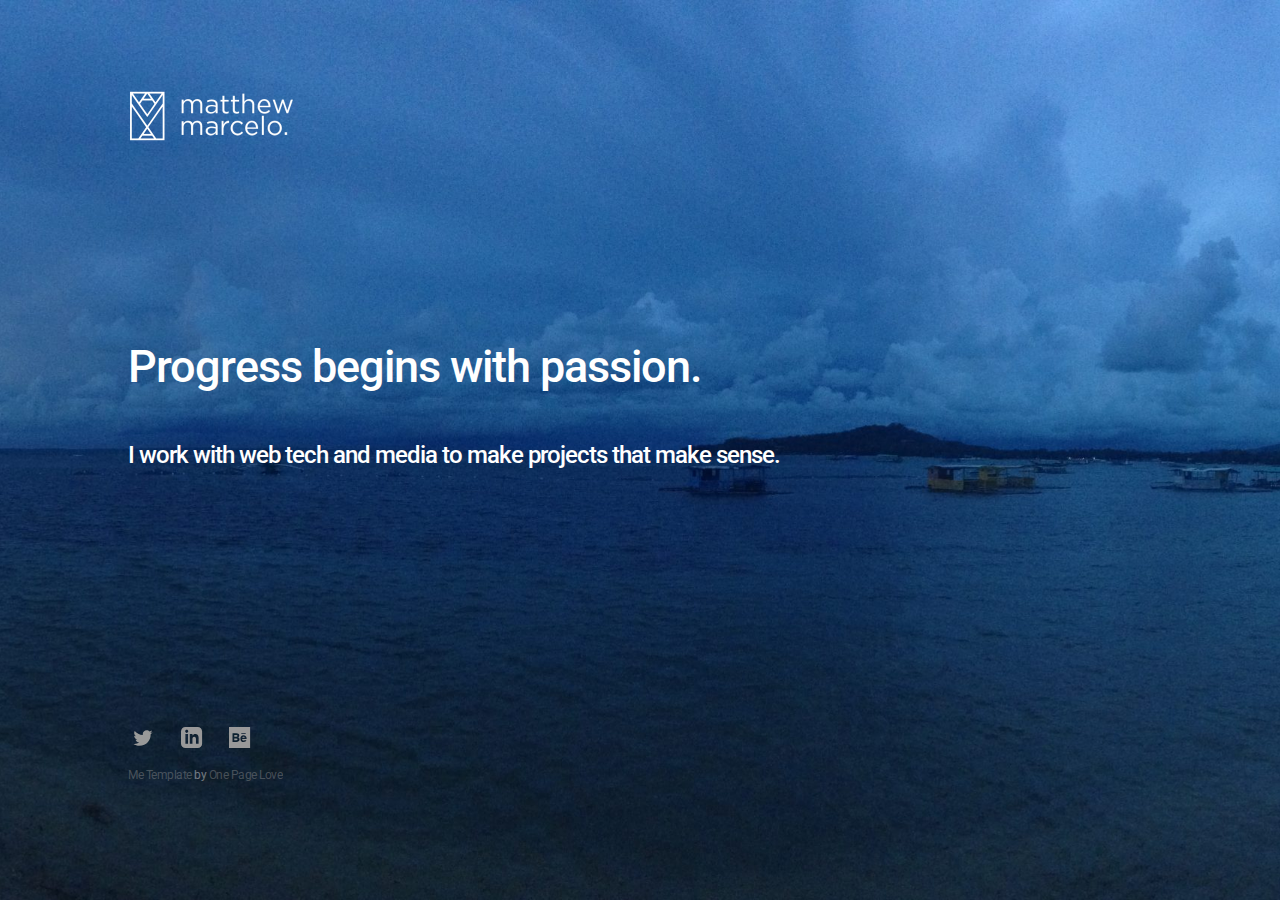
<file: old/index.html>
<!DOCTYPE html>
<html lang="en-US">

<head>

	<meta charset="UTF-8" />
	<meta http-equiv="X-UA-Compatible" content="IE=edge" />
	
	<!-- SEO -->
	<title>Matthew Marcelo</title>
	<meta name="description" content="Matthew Marcelo - Programmer studying the art of the bodge. Graphic designer who can't draw." />
	<meta name="robots" content="index, follow" />
	<meta name="referrer" content="always" />

	<!-- Social & Open Graph -->
	<meta property="og:title" content="Matthew Marcelo" />
	<meta property="og:description" content="Progress begins with passion." />
	<meta property="og:image" content="https://matthewmarcelo.me/images/social.png"> <!-- include your hosted image full URL -->
	<meta property="og:url" content="https://matthewmarcelo.me" />
	<meta name="twitter:title" content="Matthew Marcelo" >
	<meta name="twitter:description" content="Progress begins with passion." />
	<meta name="twitter:image" content="https://matthewmarcelo.me/images/social.png" /> <!-- include your hosted image full URL -->
	<meta name="twitter:card" content="summary_large_image" />
	<meta name="twitter:site" content="@mashumarusero" />
	<meta name="twitter:creator" content="@mashumarusero" />

	<!-- Favicon -->
	<link rel="icon" type="image/png" href="images/favicon.png" sizes="32x32">

	<!-- Styles -->
	<link rel='stylesheet' href='assets/css/me.css' type='text/css' media='screen' />
	<meta name="viewport" content="width=device-width,initial-scale=1" />

</head>

<body id="fullsingle" class="page-template-page-fullsingle-me">

<div class="fs-me">

	<!-- Content Container -->
	<div class="me-content">
		
		<div class="logo">
			
			<img src="images/logo.png" alt="Logo" />

		</div>

		<div class="bio">
			
			<p>Progress begins with passion.</p>
			<p style="font-size: 1.5rem;">I work with web tech and media to make projects that make sense.</p>

		</div>

		<div class="network">
			
			<ul>
				
				<li>
					<a class="icon-twitter" href="https://twitter.com/mashumarusero">
						<svg class="svg-icon" viewBox="0 0 20 20">
							<path fill="none" d="M18.258,3.266c-0.693,0.405-1.46,0.698-2.277,0.857c-0.653-0.686-1.586-1.115-2.618-1.115c-1.98,0-3.586,1.581-3.586,3.53c0,0.276,0.031,0.545,0.092,0.805C6.888,7.195,4.245,5.79,2.476,3.654C2.167,4.176,1.99,4.781,1.99,5.429c0,1.224,0.633,2.305,1.596,2.938C2.999,8.349,2.445,8.19,1.961,7.925C1.96,7.94,1.96,7.954,1.96,7.97c0,1.71,1.237,3.138,2.877,3.462c-0.301,0.08-0.617,0.123-0.945,0.123c-0.23,0-0.456-0.021-0.674-0.062c0.456,1.402,1.781,2.422,3.35,2.451c-1.228,0.947-2.773,1.512-4.454,1.512c-0.291,0-0.575-0.016-0.855-0.049c1.588,1,3.473,1.586,5.498,1.586c6.598,0,10.205-5.379,10.205-10.045c0-0.153-0.003-0.305-0.01-0.456c0.7-0.499,1.308-1.12,1.789-1.827c-0.644,0.28-1.334,0.469-2.06,0.555C17.422,4.782,17.99,4.091,18.258,3.266"></path>
						</svg>
					</a>
				</li>

				<li>
					<a class="icon-linkedin" href="https://linkedin.com/in/matthewmarcelo">
						<svg class="svg-icon" viewBox="0 0 25 25">
							<path d="M19 0h-14c-2.761 0-5 2.239-5 5v14c0 2.761 2.239 5 5 5h14c2.762 0 5-2.239 5-5v-14c0-2.761-2.238-5-5-5zm-11 19h-3v-11h3v11zm-1.5-12.268c-.966 0-1.75-.79-1.75-1.764s.784-1.764 1.75-1.764 1.75.79 1.75 1.764-.783 1.764-1.75 1.764zm13.5 12.268h-3v-5.604c0-3.368-4-3.113-4 0v5.604h-3v-11h3v1.765c1.396-2.586 7-2.777 7 2.476v6.759z"/>
						</svg>
					</a>
				</li>

				<li>
					<a class="icon-behance" href="https://behance.net/matthewmarcelo">
						<svg class="svg-icon" viewBox="0 0 25 25">
							<path d="M18.003 12.333h-3.018c.289-1.977 2.902-1.715 3.018 0zm-9.742.667h-2.261v2.01h2.228c2.036 0 1.911-2.01.033-2.01zm-.08-4h-2.181v2h2.389c1.673 0 1.938-2-.208-2zm15.819-9v24h-24v-24h24zm-10 8h5v-1h-5v1zm-3.552 3.618c1.907-.974 1.837-4.55-1.813-4.604h-4.635v9.978h4.311c4.522 0 4.445-4.534 2.137-5.374zm9.487.602c-.274-1.763-1.529-2.95-3.583-2.95-2.095 0-3.352 1.34-3.352 3.947 0 2.631 1.368 3.783 3.417 3.783 2.048 0 3.106-1.135 3.4-2h-2.112c-.737.855-2.893.521-2.767-1.353h5.059c.01-.634-.011-1.089-.062-1.427z"/>
						</svg>
					</a>
				</li>
				<!--
				<li>
					<a class="icon-facebook" href="#">
						<svg class="svg-icon" viewBox="0 0 20 20">
							<path fill="none" d="M11.344,5.71c0-0.73,0.074-1.122,1.199-1.122h1.502V1.871h-2.404c-2.886,0-3.903,1.36-3.903,3.646v1.765h-1.8V10h1.8v8.128h3.601V10h2.403l0.32-2.718h-2.724L11.344,5.71z"></path>
						</svg>
					</a>
				</li>

				<li>
					<a class="icon-youtube" href="#">
						<svg class="svg-icon" viewBox="0 0 20 20">
							<path fill="none" d="M9.426,7.625h0.271c0.596,0,1.079-0.48,1.079-1.073V4.808c0-0.593-0.483-1.073-1.079-1.073H9.426c-0.597,0-1.079,0.48-1.079,1.073v1.745C8.347,7.145,8.83,7.625,9.426,7.625 M9.156,4.741c0-0.222,0.182-0.402,0.404-0.402c0.225,0,0.405,0.18,0.405,0.402V6.62c0,0.222-0.181,0.402-0.405,0.402c-0.223,0-0.404-0.181-0.404-0.402V4.741z M12.126,7.625c0.539,0,1.013-0.47,1.013-0.47v0.403h0.81V3.735h-0.81v2.952c0,0-0.271,0.335-0.54,0.335c-0.271,0-0.271-0.202-0.271-0.202V3.735h-0.81v3.354C11.519,7.089,11.586,7.625,12.126,7.625 M6.254,7.559H7.2v-2.08l1.079-2.952H7.401L6.727,4.473L6.052,2.527H5.107l1.146,2.952V7.559z M11.586,12.003c-0.175,0-0.312,0.104-0.405,0.204v2.706c0.086,0.091,0.213,0.18,0.405,0.18c0.405,0,0.405-0.451,0.405-0.451v-2.188C11.991,12.453,11.924,12.003,11.586,12.003 M14.961,8.463c0,0-2.477-0.129-4.961-0.129c-2.475,0-4.96,0.129-4.96,0.129c-1.119,0-2.025,0.864-2.025,1.93c0,0-0.203,1.252-0.203,2.511c0,1.252,0.203,2.51,0.203,2.51c0,1.066,0.906,1.931,2.025,1.931c0,0,2.438,0.129,4.96,0.129c2.437,0,4.961-0.129,4.961-0.129c1.117,0,2.024-0.864,2.024-1.931c0,0,0.202-1.268,0.202-2.51c0-1.268-0.202-2.511-0.202-2.511C16.985,9.328,16.078,8.463,14.961,8.463 M7.065,10.651H6.052v5.085H5.107v-5.085H4.095V9.814h2.97V10.651z M9.628,15.736h-0.81v-0.386c0,0-0.472,0.45-1.012,0.45c-0.54,0-0.606-0.515-0.606-0.515v-3.991h0.809v3.733c0,0,0,0.193,0.271,0.193c0.27,0,0.54-0.322,0.54-0.322v-3.604h0.81V15.736z M12.801,14.771c0,0,0,1.03-0.742,1.03c-0.455,0-0.73-0.241-0.878-0.429v0.364h-0.876V9.814h0.876v1.92c0.135-0.142,0.464-0.439,0.878-0.439c0.54,0,0.742,0.45,0.742,1.03V14.771z M15.973,12.39v1.287h-1.688v0.965c0,0,0,0.451,0.405,0.451s0.405-0.451,0.405-0.451v-0.45h0.877v0.708c0,0-0.136,0.901-1.215,0.901c-1.08,0-1.282-0.901-1.282-0.901v-2.51c0,0,0-1.095,1.282-1.095S15.973,12.39,15.973,12.39 M14.69,12.003c-0.405,0-0.405,0.45-0.405,0.45v0.579h0.811v-0.579C15.096,12.453,15.096,12.003,14.69,12.003"></path>
						</svg>
					</a>
				</li>
				-->
				<!-- dribble icon reference one
				<li>
					<a class="icon-dribbble" href="#">
						<svg class="svg-icon" viewBox="0 0 20 20">
							<path fill="none" d="M10,2.531c-4.125,0-7.469,3.344-7.469,7.469c0,4.125,3.344,7.469,7.469,7.469c4.125,0,7.469-3.344,7.469-7.469C17.469,5.875,14.125,2.531,10,2.531 M10,3.776c1.48,0,2.84,0.519,3.908,1.384c-1.009,0.811-2.111,1.512-3.298,2.066C9.914,6.072,9.077,5.017,8.14,4.059C8.728,3.876,9.352,3.776,10,3.776 M6.903,4.606c0.962,0.93,1.82,1.969,2.53,3.112C7.707,8.364,5.849,8.734,3.902,8.75C4.264,6.976,5.382,5.481,6.903,4.606 M3.776,10c2.219,0,4.338-0.418,6.29-1.175c0.209,0.404,0.405,0.813,0.579,1.236c-2.147,0.805-3.953,2.294-5.177,4.195C4.421,13.143,3.776,11.648,3.776,10 M10,16.224c-1.337,0-2.572-0.426-3.586-1.143c1.079-1.748,2.709-3.119,4.659-3.853c0.483,1.488,0.755,3.071,0.784,4.714C11.271,16.125,10.646,16.224,10,16.224 M13.075,15.407c-0.072-1.577-0.342-3.103-0.806-4.542c0.673-0.154,1.369-0.243,2.087-0.243c0.621,0,1.22,0.085,1.807,0.203C15.902,12.791,14.728,14.465,13.075,15.407 M14.356,9.378c-0.868,0-1.708,0.116-2.515,0.313c-0.188-0.464-0.396-0.917-0.621-1.359c1.294-0.612,2.492-1.387,3.587-2.284c0.798,0.97,1.302,2.187,1.395,3.517C15.602,9.455,14.99,9.378,14.356,9.378"></path>
						</svg>
					</a>
				</li>
				-->
				<!-- email icon reference one
				<li>
					<a class="icon-email" href="#">
						<svg class="svg-icon" viewBox="0 0 20 20">
							<path d="M17.388,4.751H2.613c-0.213,0-0.389,0.175-0.389,0.389v9.72c0,0.216,0.175,0.389,0.389,0.389h14.775c0.214,0,0.389-0.173,0.389-0.389v-9.72C17.776,4.926,17.602,4.751,17.388,4.751 M16.448,5.53L10,11.984L3.552,5.53H16.448zM3.002,6.081l3.921,3.925l-3.921,3.925V6.081z M3.56,14.471l3.914-3.916l2.253,2.253c0.153,0.153,0.395,0.153,0.548,0l2.253-2.253l3.913,3.916H3.56z M16.999,13.931l-3.921-3.925l3.921-3.925V13.931z"></path>
						</svg>
					</a>
				</li>
				-->

				<!-- email icon reference two
				<li>
					<a class="icon-email" href="#">
						<svg class="svg-icon" viewBox="0 0 20 20">
							<path fill="none" d="M19.291,3.026c0.002-0.15-0.053-0.301-0.167-0.415c-0.122-0.122-0.286-0.172-0.444-0.161H1.196
								c-0.16-0.011-0.322,0.039-0.444,0.161C0.637,2.725,0.583,2.875,0.585,3.026c0,0.003-0.002,0.006-0.002,0.009v14.032
								c0,0.322,0.262,0.584,0.585,0.584h17.54c0.322,0,0.584-0.262,0.584-0.584V3.035C19.292,3.032,19.291,3.029,19.291,3.026z
								 M17.147,3.619l-7.21,6.251L2.728,3.619H17.147z M18.122,15.896c0,0.323-0.261,0.584-0.584,0.584H2.337
								c-0.323,0-0.585-0.261-0.585-0.584V4.292l7.732,6.704c0.013,0.017,0.019,0.035,0.034,0.052c0.115,0.114,0.268,0.169,0.419,0.166
								c0.151,0.003,0.304-0.052,0.419-0.166c0.015-0.017,0.021-0.035,0.034-0.052l7.731-6.704V15.896z"></path>
						</svg>
					</a>
				</li>
				-->

			</ul>

		</div>

		<div class="credit">
			<p class="copyright"><a href="https://onepagelove.com/me">Me Template</a> by <a href="https://onepagelove.com">One Page Love</a></p>

			<!-- 
			To edit this credit you can remove the CCA 3.0 license for only $5 here: https://onepagelove.com/me 
			this really helps contribute towards us developing more templates and means the world to me!
			Cheers, Rob (@robhope)
			-->

		</div>

	</div>

</div>

</body>
</html>
</file>
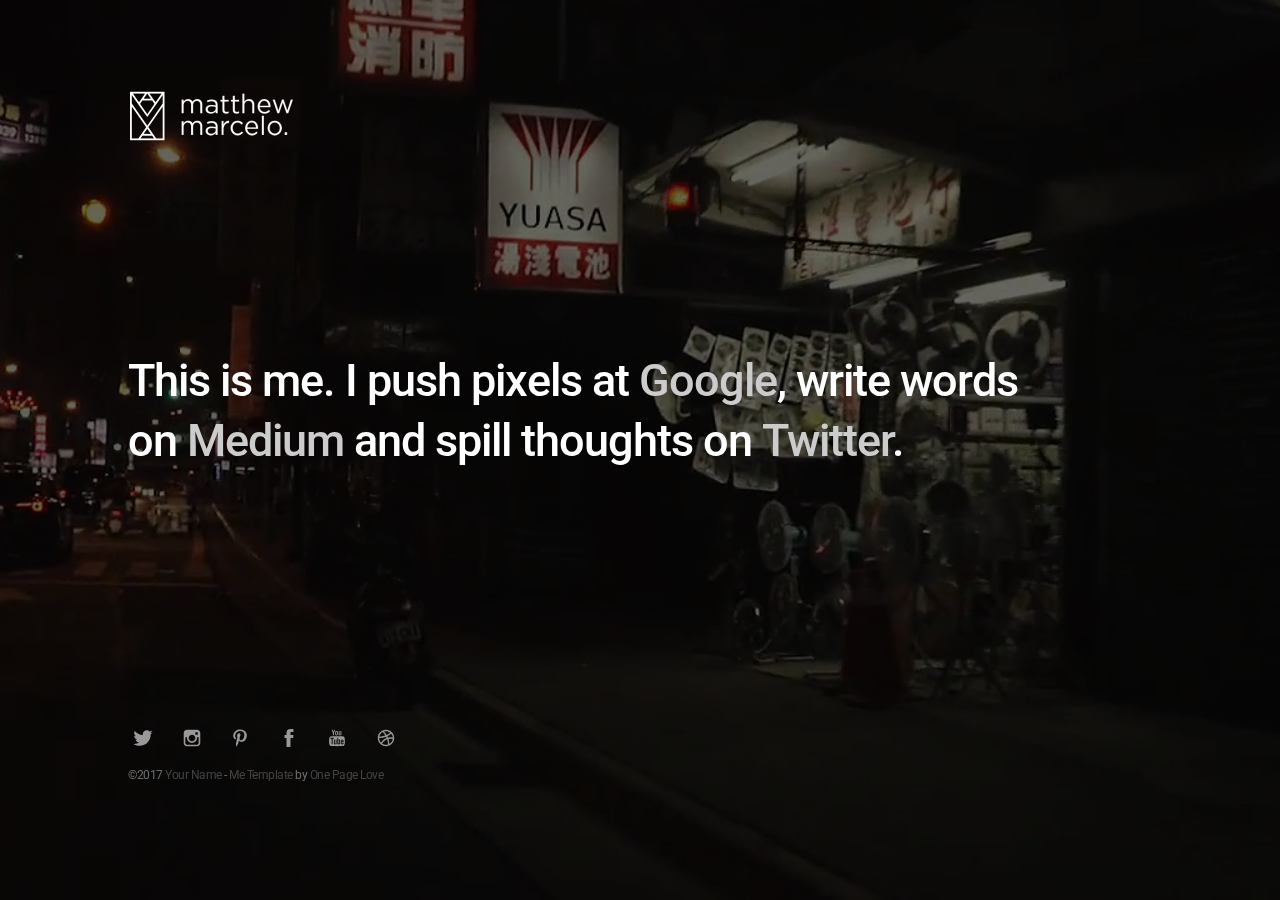
<file: index-video-hosted.html>
<!DOCTYPE html>
<html lang="en-US">

<head>

	<meta charset="UTF-8" />
	<meta http-equiv="X-UA-Compatible" content="IE=edge" />
	
	<!-- SEO -->
	<title>Me with Self-Hosted Video - HTML Template Demo</title>
	<meta name="description" content="Me is a slick, personal layout for any individual wanting a minimal online presence. Features include a big background image or video, logo, bio and icons." />
	<meta name="robots" content="index, follow" />
	<meta name="referrer" content="always" />

	<!-- Social & Open Graph -->
	<meta property="og:title" content="Me with Self-Hosted Video - HTML Template Demo" />
	<meta property="og:description" content="Me is a slick, personal layout for any individual wanting a minimal online presence. Features include a big background image or video, logo, bio and icons." />
	<meta property="og:image" content="https://demo.onepagelove.com/fullsingle-html/me/images/social.jpg"> <!-- include your hosted image full URL -->
	<meta property="og:url" content="https://demo.onepagelove.com/fullsingle-html/me/index-video-hosted.html" />
	<meta name="twitter:title" content="Me with Self-Hosted Video - HTML Template Demo" >
	<meta name="twitter:description" content="Me is a slick, personal layout for any individual wanting a minimal online presence. Features include a big background image or video, logo, bio and icons." />
	<meta name="twitter:image" content="https://demo.onepagelove.com/fullsingle-html/me/images/social.jpg" /> <!-- include your hosted image full URL -->
	<meta name="twitter:card" content="summary_large_image" />
	<meta name="twitter:site" content="@onepagelove" />
	<meta name="twitter:creator" content="@robhope" />

	<!-- Favicon -->
	<link rel="icon" type="image/png" href="images/favicon.png" sizes="32x32">

	<!-- Styles -->
	<link rel='stylesheet' href='assets/css/me.css' type='text/css' media='screen' />
	<meta name="viewport" content="width=device-width,initial-scale=1" />

</head>

<body id="fullsingle" class="page-template-page-fullsingle-me me-video">

<!-- Self-Hosted Video -->
<div class="me-video-container">
	<video class="video" muted autoplay loop src="videos/background.mp4"></video>	
</div>

<div class="fs-me">

	<!-- Content Container -->
	<div class="me-content">
		
		<div class="logo">
			
			<img src="images/logo.png" alt="Logo" />

		</div>

		<div class="bio">
			
			<p>This is me. I push pixels at <a href="#">Google</a>, write words on <a href="#">Medium</a> and spill thoughts on <a href="#">Twitter</a>.</p>

		</div>

		<div class="network">
			
			<ul>
				
				<li>
					<a class="icon-twitter" href="#">
						<svg class="svg-icon" viewBox="0 0 20 20">
							<path fill="none" d="M18.258,3.266c-0.693,0.405-1.46,0.698-2.277,0.857c-0.653-0.686-1.586-1.115-2.618-1.115c-1.98,0-3.586,1.581-3.586,3.53c0,0.276,0.031,0.545,0.092,0.805C6.888,7.195,4.245,5.79,2.476,3.654C2.167,4.176,1.99,4.781,1.99,5.429c0,1.224,0.633,2.305,1.596,2.938C2.999,8.349,2.445,8.19,1.961,7.925C1.96,7.94,1.96,7.954,1.96,7.97c0,1.71,1.237,3.138,2.877,3.462c-0.301,0.08-0.617,0.123-0.945,0.123c-0.23,0-0.456-0.021-0.674-0.062c0.456,1.402,1.781,2.422,3.35,2.451c-1.228,0.947-2.773,1.512-4.454,1.512c-0.291,0-0.575-0.016-0.855-0.049c1.588,1,3.473,1.586,5.498,1.586c6.598,0,10.205-5.379,10.205-10.045c0-0.153-0.003-0.305-0.01-0.456c0.7-0.499,1.308-1.12,1.789-1.827c-0.644,0.28-1.334,0.469-2.06,0.555C17.422,4.782,17.99,4.091,18.258,3.266"></path>
						</svg>
					</a>
				</li>

				<li>
					<a class="icon-instagram" href="#">
						<svg class="svg-icon" viewBox="0 0 20 20">
							<path fill="none" d="M14.52,2.469H5.482c-1.664,0-3.013,1.349-3.013,3.013v9.038c0,1.662,1.349,3.012,3.013,3.012h9.038c1.662,0,3.012-1.35,3.012-3.012V5.482C17.531,3.818,16.182,2.469,14.52,2.469 M13.012,4.729h2.26v2.259h-2.26V4.729z M10,6.988c1.664,0,3.012,1.349,3.012,3.012c0,1.664-1.348,3.013-3.012,3.013c-1.664,0-3.012-1.349-3.012-3.013C6.988,8.336,8.336,6.988,10,6.988 M16.025,14.52c0,0.831-0.676,1.506-1.506,1.506H5.482c-0.831,0-1.507-0.675-1.507-1.506V9.247h1.583C5.516,9.494,5.482,9.743,5.482,10c0,2.497,2.023,4.52,4.518,4.52c2.494,0,4.52-2.022,4.52-4.52c0-0.257-0.035-0.506-0.076-0.753h1.582V14.52z"></path>
						</svg>
					</a>
				</li>

				<li>
					<a class="icon-pinterest" href="#">
						<svg class="svg-icon" viewBox="0 0 20 20">
							<path fill="none" d="M9.797,2.214C9.466,2.256,9.134,2.297,8.802,2.338C8.178,2.493,7.498,2.64,6.993,2.935C5.646,3.723,4.712,4.643,4.087,6.139C3.985,6.381,3.982,6.615,3.909,6.884c-0.48,1.744,0.37,3.548,1.402,4.173c0.198,0.119,0.649,0.332,0.815,0.049c0.092-0.156,0.071-0.364,0.128-0.546c0.037-0.12,0.154-0.347,0.127-0.496c-0.046-0.255-0.319-0.416-0.434-0.62C5.715,9.027,5.703,8.658,5.59,8.101c0.009-0.075,0.017-0.149,0.026-0.224C5.65,7.254,5.755,6.805,5.948,6.362c0.564-1.301,1.47-2.025,2.931-2.458c0.327-0.097,1.25-0.252,1.734-0.149c0.289,0.05,0.577,0.099,0.866,0.149c1.048,0.33,1.811,0.938,2.218,1.888c0.256,0.591,0.33,1.725,0.154,2.483c-0.085,0.36-0.072,0.667-0.179,0.993c-0.397,1.206-0.979,2.323-2.295,2.633c-0.868,0.205-1.519-0.324-1.733-0.869c-0.06-0.151-0.161-0.418-0.101-0.671c0.229-0.978,0.56-1.854,0.815-2.831c0.243-0.931-0.218-1.665-0.943-1.837C8.513,5.478,7.816,6.312,7.579,6.858C7.39,7.292,7.276,8.093,7.426,8.672c0.047,0.183,0.269,0.674,0.23,0.844c-0.174,0.755-0.372,1.568-0.587,2.31c-0.223,0.771-0.344,1.562-0.56,2.311c-0.1,0.342-0.096,0.709-0.179,1.066v0.521c-0.075,0.33-0.019,0.916,0.051,1.242c0.045,0.209-0.027,0.467,0.076,0.621c0.002,0.111,0.017,0.135,0.052,0.199c0.319-0.01,0.758-0.848,0.917-1.094c0.304-0.467,0.584-0.967,0.816-1.514c0.208-0.494,0.241-1.039,0.408-1.566c0.12-0.379,0.292-0.824,0.331-1.24h0.025c0.066,0.229,0.306,0.395,0.485,0.52c0.56,0.4,1.525,0.77,2.573,0.523c1.188-0.281,2.133-0.838,2.755-1.664c0.457-0.609,0.804-1.313,1.07-2.112c0.131-0.392,0.158-0.826,0.256-1.241c0.241-1.043-0.082-2.298-0.384-2.981C14.847,3.35,12.902,2.17,9.797,2.214"></path>
						</svg>
					</a>
				</li>

				<li>
					<a class="icon-facebook" href="#">
						<svg class="svg-icon" viewBox="0 0 20 20">
							<path fill="none" d="M11.344,5.71c0-0.73,0.074-1.122,1.199-1.122h1.502V1.871h-2.404c-2.886,0-3.903,1.36-3.903,3.646v1.765h-1.8V10h1.8v8.128h3.601V10h2.403l0.32-2.718h-2.724L11.344,5.71z"></path>
						</svg>
					</a>
				</li>

				<li>
					<a class="icon-youtube" href="#">
						<svg class="svg-icon" viewBox="0 0 20 20">
							<path fill="none" d="M9.426,7.625h0.271c0.596,0,1.079-0.48,1.079-1.073V4.808c0-0.593-0.483-1.073-1.079-1.073H9.426c-0.597,0-1.079,0.48-1.079,1.073v1.745C8.347,7.145,8.83,7.625,9.426,7.625 M9.156,4.741c0-0.222,0.182-0.402,0.404-0.402c0.225,0,0.405,0.18,0.405,0.402V6.62c0,0.222-0.181,0.402-0.405,0.402c-0.223,0-0.404-0.181-0.404-0.402V4.741z M12.126,7.625c0.539,0,1.013-0.47,1.013-0.47v0.403h0.81V3.735h-0.81v2.952c0,0-0.271,0.335-0.54,0.335c-0.271,0-0.271-0.202-0.271-0.202V3.735h-0.81v3.354C11.519,7.089,11.586,7.625,12.126,7.625 M6.254,7.559H7.2v-2.08l1.079-2.952H7.401L6.727,4.473L6.052,2.527H5.107l1.146,2.952V7.559z M11.586,12.003c-0.175,0-0.312,0.104-0.405,0.204v2.706c0.086,0.091,0.213,0.18,0.405,0.18c0.405,0,0.405-0.451,0.405-0.451v-2.188C11.991,12.453,11.924,12.003,11.586,12.003 M14.961,8.463c0,0-2.477-0.129-4.961-0.129c-2.475,0-4.96,0.129-4.96,0.129c-1.119,0-2.025,0.864-2.025,1.93c0,0-0.203,1.252-0.203,2.511c0,1.252,0.203,2.51,0.203,2.51c0,1.066,0.906,1.931,2.025,1.931c0,0,2.438,0.129,4.96,0.129c2.437,0,4.961-0.129,4.961-0.129c1.117,0,2.024-0.864,2.024-1.931c0,0,0.202-1.268,0.202-2.51c0-1.268-0.202-2.511-0.202-2.511C16.985,9.328,16.078,8.463,14.961,8.463 M7.065,10.651H6.052v5.085H5.107v-5.085H4.095V9.814h2.97V10.651z M9.628,15.736h-0.81v-0.386c0,0-0.472,0.45-1.012,0.45c-0.54,0-0.606-0.515-0.606-0.515v-3.991h0.809v3.733c0,0,0,0.193,0.271,0.193c0.27,0,0.54-0.322,0.54-0.322v-3.604h0.81V15.736z M12.801,14.771c0,0,0,1.03-0.742,1.03c-0.455,0-0.73-0.241-0.878-0.429v0.364h-0.876V9.814h0.876v1.92c0.135-0.142,0.464-0.439,0.878-0.439c0.54,0,0.742,0.45,0.742,1.03V14.771z M15.973,12.39v1.287h-1.688v0.965c0,0,0,0.451,0.405,0.451s0.405-0.451,0.405-0.451v-0.45h0.877v0.708c0,0-0.136,0.901-1.215,0.901c-1.08,0-1.282-0.901-1.282-0.901v-2.51c0,0,0-1.095,1.282-1.095S15.973,12.39,15.973,12.39 M14.69,12.003c-0.405,0-0.405,0.45-0.405,0.45v0.579h0.811v-0.579C15.096,12.453,15.096,12.003,14.69,12.003"></path>
						</svg>
					</a>
				</li>

				<li>
					<a class="icon-dribbble" href="#">
						<svg class="svg-icon" viewBox="0 0 20 20">
							<path fill="none" d="M10,2.531c-4.125,0-7.469,3.344-7.469,7.469c0,4.125,3.344,7.469,7.469,7.469c4.125,0,7.469-3.344,7.469-7.469C17.469,5.875,14.125,2.531,10,2.531 M10,3.776c1.48,0,2.84,0.519,3.908,1.384c-1.009,0.811-2.111,1.512-3.298,2.066C9.914,6.072,9.077,5.017,8.14,4.059C8.728,3.876,9.352,3.776,10,3.776 M6.903,4.606c0.962,0.93,1.82,1.969,2.53,3.112C7.707,8.364,5.849,8.734,3.902,8.75C4.264,6.976,5.382,5.481,6.903,4.606 M3.776,10c2.219,0,4.338-0.418,6.29-1.175c0.209,0.404,0.405,0.813,0.579,1.236c-2.147,0.805-3.953,2.294-5.177,4.195C4.421,13.143,3.776,11.648,3.776,10 M10,16.224c-1.337,0-2.572-0.426-3.586-1.143c1.079-1.748,2.709-3.119,4.659-3.853c0.483,1.488,0.755,3.071,0.784,4.714C11.271,16.125,10.646,16.224,10,16.224 M13.075,15.407c-0.072-1.577-0.342-3.103-0.806-4.542c0.673-0.154,1.369-0.243,2.087-0.243c0.621,0,1.22,0.085,1.807,0.203C15.902,12.791,14.728,14.465,13.075,15.407 M14.356,9.378c-0.868,0-1.708,0.116-2.515,0.313c-0.188-0.464-0.396-0.917-0.621-1.359c1.294-0.612,2.492-1.387,3.587-2.284c0.798,0.97,1.302,2.187,1.395,3.517C15.602,9.455,14.99,9.378,14.356,9.378"></path>
						</svg>
					</a>
				</li>

			</ul>

		</div>

		<div class="credit">

			<p class="copyright">&copy;2017 <a href="#">Your Name</a> - <a href="https://onepagelove.com/me">Me Template</a> by <a href="https://onepagelove.com">One Page Love</a></p>

			<!-- 
			To edit this credit you can remove the CCA 3.0 license for only $5 here: https://onepagelove.com/me 
			this really helps contribute towards us developing more templates and means the world to me!
			Cheers, Rob (@robhope)
			-->

		</div>

	</div>

</div>

</body>
</html>
</file>
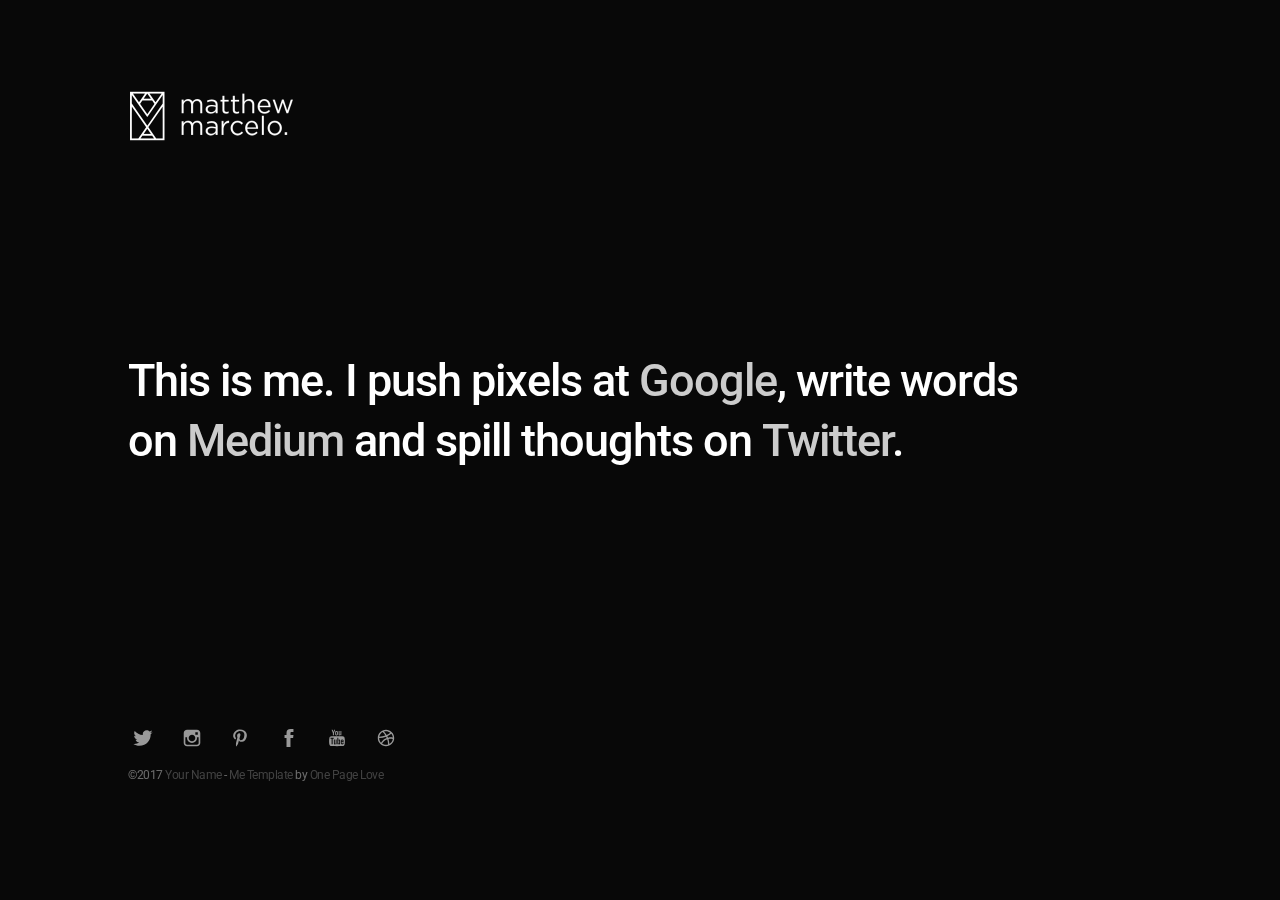
<file: index-youtube.html>
<!DOCTYPE html>
<html lang="en-US">

<head>

	<meta charset="UTF-8" />
	<meta http-equiv="X-UA-Compatible" content="IE=edge" />
	
	<!-- SEO -->
	<title>Me with YouTube Video - HTML Template Demo</title>
	<meta name="description" content="Me is a slick, personal layout for any individual wanting a minimal online presence. Features include a big background image or video, logo, bio and icons." />
	<meta name="robots" content="index, follow" />
	<meta name="referrer" content="always" />

	<!-- Social & Open Graph -->
	<meta property="og:title" content="Me with YouTube Video - HTML Template Demo" />
	<meta property="og:description" content="Me is a slick, personal layout for any individual wanting a minimal online presence. Features include a big background image or video, logo, bio and icons." />
	<meta property="og:image" content="https://demo.onepagelove.com/fullsingle-html/me/images/social.jpg"> <!-- include your hosted image full URL -->
	<meta property="og:url" content="https://demo.onepagelove.com/fullsingle-html/me/index-youtube.html" />
	<meta name="twitter:title" content="Me with YouTube Video - HTML Template Demo" >
	<meta name="twitter:description" content="Me is a slick, personal layout for any individual wanting a minimal online presence. Features include a big background image or video logo, bio and icons." />
	<meta name="twitter:image" content="https://demo.onepagelove.com/fullsingle-html/me/images/social.jpg" /> <!-- include your hosted image full URL -->
	<meta name="twitter:card" content="summary_large_image" />
	<meta name="twitter:site" content="@onepagelove" />
	<meta name="twitter:creator" content="@robhope" />

	<!-- Favicon -->
	<link rel="icon" type="image/png" href="images/favicon.png" sizes="32x32">

	<!-- Styles -->
	<link rel='stylesheet' href='assets/css/me.css' type='text/css' media='screen' />
	<meta name="viewport" content="width=device-width,initial-scale=1" />

</head>

<body id="fullsingle" class="page-template-page-fullsingle-me me-video">

<!-- YouTube Video -->
<div class="me-video-container">
	<div class="video-wrap">
		<div class="video-container">
			<iframe class="video-content" src="https://www.youtube.com/embed/dk9uNWPP7EA?rel=0&amp;controls=0&amp;showinfo=0&amp;autoplay=1&amp;loop=1&amp;mute=1&playlist=dk9uNWPP7EA" frameborder="0" allowfullscreen></iframe>
		</div>
	</div>
</div>

<div class="fs-me">

	<!-- Content Container -->
	<div class="me-content">
		
		<div class="logo">
			
			<img src="images/logo.png" alt="Logo" />

		</div>

		<div class="bio">
			
			<p>This is me. I push pixels at <a href="#">Google</a>, write words on <a href="#">Medium</a> and spill thoughts on <a href="#">Twitter</a>.</p>

		</div>

		<div class="network">
			
			<ul>
				
				<li>
					<a class="icon-twitter" href="#">
						<svg class="svg-icon" viewBox="0 0 20 20">
							<path fill="none" d="M18.258,3.266c-0.693,0.405-1.46,0.698-2.277,0.857c-0.653-0.686-1.586-1.115-2.618-1.115c-1.98,0-3.586,1.581-3.586,3.53c0,0.276,0.031,0.545,0.092,0.805C6.888,7.195,4.245,5.79,2.476,3.654C2.167,4.176,1.99,4.781,1.99,5.429c0,1.224,0.633,2.305,1.596,2.938C2.999,8.349,2.445,8.19,1.961,7.925C1.96,7.94,1.96,7.954,1.96,7.97c0,1.71,1.237,3.138,2.877,3.462c-0.301,0.08-0.617,0.123-0.945,0.123c-0.23,0-0.456-0.021-0.674-0.062c0.456,1.402,1.781,2.422,3.35,2.451c-1.228,0.947-2.773,1.512-4.454,1.512c-0.291,0-0.575-0.016-0.855-0.049c1.588,1,3.473,1.586,5.498,1.586c6.598,0,10.205-5.379,10.205-10.045c0-0.153-0.003-0.305-0.01-0.456c0.7-0.499,1.308-1.12,1.789-1.827c-0.644,0.28-1.334,0.469-2.06,0.555C17.422,4.782,17.99,4.091,18.258,3.266"></path>
						</svg>
					</a>
				</li>

				<li>
					<a class="icon-instagram" href="#">
						<svg class="svg-icon" viewBox="0 0 20 20">
							<path fill="none" d="M14.52,2.469H5.482c-1.664,0-3.013,1.349-3.013,3.013v9.038c0,1.662,1.349,3.012,3.013,3.012h9.038c1.662,0,3.012-1.35,3.012-3.012V5.482C17.531,3.818,16.182,2.469,14.52,2.469 M13.012,4.729h2.26v2.259h-2.26V4.729z M10,6.988c1.664,0,3.012,1.349,3.012,3.012c0,1.664-1.348,3.013-3.012,3.013c-1.664,0-3.012-1.349-3.012-3.013C6.988,8.336,8.336,6.988,10,6.988 M16.025,14.52c0,0.831-0.676,1.506-1.506,1.506H5.482c-0.831,0-1.507-0.675-1.507-1.506V9.247h1.583C5.516,9.494,5.482,9.743,5.482,10c0,2.497,2.023,4.52,4.518,4.52c2.494,0,4.52-2.022,4.52-4.52c0-0.257-0.035-0.506-0.076-0.753h1.582V14.52z"></path>
						</svg>
					</a>
				</li>

				<li>
					<a class="icon-pinterest" href="#">
						<svg class="svg-icon" viewBox="0 0 20 20">
							<path fill="none" d="M9.797,2.214C9.466,2.256,9.134,2.297,8.802,2.338C8.178,2.493,7.498,2.64,6.993,2.935C5.646,3.723,4.712,4.643,4.087,6.139C3.985,6.381,3.982,6.615,3.909,6.884c-0.48,1.744,0.37,3.548,1.402,4.173c0.198,0.119,0.649,0.332,0.815,0.049c0.092-0.156,0.071-0.364,0.128-0.546c0.037-0.12,0.154-0.347,0.127-0.496c-0.046-0.255-0.319-0.416-0.434-0.62C5.715,9.027,5.703,8.658,5.59,8.101c0.009-0.075,0.017-0.149,0.026-0.224C5.65,7.254,5.755,6.805,5.948,6.362c0.564-1.301,1.47-2.025,2.931-2.458c0.327-0.097,1.25-0.252,1.734-0.149c0.289,0.05,0.577,0.099,0.866,0.149c1.048,0.33,1.811,0.938,2.218,1.888c0.256,0.591,0.33,1.725,0.154,2.483c-0.085,0.36-0.072,0.667-0.179,0.993c-0.397,1.206-0.979,2.323-2.295,2.633c-0.868,0.205-1.519-0.324-1.733-0.869c-0.06-0.151-0.161-0.418-0.101-0.671c0.229-0.978,0.56-1.854,0.815-2.831c0.243-0.931-0.218-1.665-0.943-1.837C8.513,5.478,7.816,6.312,7.579,6.858C7.39,7.292,7.276,8.093,7.426,8.672c0.047,0.183,0.269,0.674,0.23,0.844c-0.174,0.755-0.372,1.568-0.587,2.31c-0.223,0.771-0.344,1.562-0.56,2.311c-0.1,0.342-0.096,0.709-0.179,1.066v0.521c-0.075,0.33-0.019,0.916,0.051,1.242c0.045,0.209-0.027,0.467,0.076,0.621c0.002,0.111,0.017,0.135,0.052,0.199c0.319-0.01,0.758-0.848,0.917-1.094c0.304-0.467,0.584-0.967,0.816-1.514c0.208-0.494,0.241-1.039,0.408-1.566c0.12-0.379,0.292-0.824,0.331-1.24h0.025c0.066,0.229,0.306,0.395,0.485,0.52c0.56,0.4,1.525,0.77,2.573,0.523c1.188-0.281,2.133-0.838,2.755-1.664c0.457-0.609,0.804-1.313,1.07-2.112c0.131-0.392,0.158-0.826,0.256-1.241c0.241-1.043-0.082-2.298-0.384-2.981C14.847,3.35,12.902,2.17,9.797,2.214"></path>
						</svg>
					</a>
				</li>

				<li>
					<a class="icon-facebook" href="#">
						<svg class="svg-icon" viewBox="0 0 20 20">
							<path fill="none" d="M11.344,5.71c0-0.73,0.074-1.122,1.199-1.122h1.502V1.871h-2.404c-2.886,0-3.903,1.36-3.903,3.646v1.765h-1.8V10h1.8v8.128h3.601V10h2.403l0.32-2.718h-2.724L11.344,5.71z"></path>
						</svg>
					</a>
				</li>

				<li>
					<a class="icon-youtube" href="#">
						<svg class="svg-icon" viewBox="0 0 20 20">
							<path fill="none" d="M9.426,7.625h0.271c0.596,0,1.079-0.48,1.079-1.073V4.808c0-0.593-0.483-1.073-1.079-1.073H9.426c-0.597,0-1.079,0.48-1.079,1.073v1.745C8.347,7.145,8.83,7.625,9.426,7.625 M9.156,4.741c0-0.222,0.182-0.402,0.404-0.402c0.225,0,0.405,0.18,0.405,0.402V6.62c0,0.222-0.181,0.402-0.405,0.402c-0.223,0-0.404-0.181-0.404-0.402V4.741z M12.126,7.625c0.539,0,1.013-0.47,1.013-0.47v0.403h0.81V3.735h-0.81v2.952c0,0-0.271,0.335-0.54,0.335c-0.271,0-0.271-0.202-0.271-0.202V3.735h-0.81v3.354C11.519,7.089,11.586,7.625,12.126,7.625 M6.254,7.559H7.2v-2.08l1.079-2.952H7.401L6.727,4.473L6.052,2.527H5.107l1.146,2.952V7.559z M11.586,12.003c-0.175,0-0.312,0.104-0.405,0.204v2.706c0.086,0.091,0.213,0.18,0.405,0.18c0.405,0,0.405-0.451,0.405-0.451v-2.188C11.991,12.453,11.924,12.003,11.586,12.003 M14.961,8.463c0,0-2.477-0.129-4.961-0.129c-2.475,0-4.96,0.129-4.96,0.129c-1.119,0-2.025,0.864-2.025,1.93c0,0-0.203,1.252-0.203,2.511c0,1.252,0.203,2.51,0.203,2.51c0,1.066,0.906,1.931,2.025,1.931c0,0,2.438,0.129,4.96,0.129c2.437,0,4.961-0.129,4.961-0.129c1.117,0,2.024-0.864,2.024-1.931c0,0,0.202-1.268,0.202-2.51c0-1.268-0.202-2.511-0.202-2.511C16.985,9.328,16.078,8.463,14.961,8.463 M7.065,10.651H6.052v5.085H5.107v-5.085H4.095V9.814h2.97V10.651z M9.628,15.736h-0.81v-0.386c0,0-0.472,0.45-1.012,0.45c-0.54,0-0.606-0.515-0.606-0.515v-3.991h0.809v3.733c0,0,0,0.193,0.271,0.193c0.27,0,0.54-0.322,0.54-0.322v-3.604h0.81V15.736z M12.801,14.771c0,0,0,1.03-0.742,1.03c-0.455,0-0.73-0.241-0.878-0.429v0.364h-0.876V9.814h0.876v1.92c0.135-0.142,0.464-0.439,0.878-0.439c0.54,0,0.742,0.45,0.742,1.03V14.771z M15.973,12.39v1.287h-1.688v0.965c0,0,0,0.451,0.405,0.451s0.405-0.451,0.405-0.451v-0.45h0.877v0.708c0,0-0.136,0.901-1.215,0.901c-1.08,0-1.282-0.901-1.282-0.901v-2.51c0,0,0-1.095,1.282-1.095S15.973,12.39,15.973,12.39 M14.69,12.003c-0.405,0-0.405,0.45-0.405,0.45v0.579h0.811v-0.579C15.096,12.453,15.096,12.003,14.69,12.003"></path>
						</svg>
					</a>
				</li>

				<li>
					<a class="icon-dribbble" href="#">
						<svg class="svg-icon" viewBox="0 0 20 20">
							<path fill="none" d="M10,2.531c-4.125,0-7.469,3.344-7.469,7.469c0,4.125,3.344,7.469,7.469,7.469c4.125,0,7.469-3.344,7.469-7.469C17.469,5.875,14.125,2.531,10,2.531 M10,3.776c1.48,0,2.84,0.519,3.908,1.384c-1.009,0.811-2.111,1.512-3.298,2.066C9.914,6.072,9.077,5.017,8.14,4.059C8.728,3.876,9.352,3.776,10,3.776 M6.903,4.606c0.962,0.93,1.82,1.969,2.53,3.112C7.707,8.364,5.849,8.734,3.902,8.75C4.264,6.976,5.382,5.481,6.903,4.606 M3.776,10c2.219,0,4.338-0.418,6.29-1.175c0.209,0.404,0.405,0.813,0.579,1.236c-2.147,0.805-3.953,2.294-5.177,4.195C4.421,13.143,3.776,11.648,3.776,10 M10,16.224c-1.337,0-2.572-0.426-3.586-1.143c1.079-1.748,2.709-3.119,4.659-3.853c0.483,1.488,0.755,3.071,0.784,4.714C11.271,16.125,10.646,16.224,10,16.224 M13.075,15.407c-0.072-1.577-0.342-3.103-0.806-4.542c0.673-0.154,1.369-0.243,2.087-0.243c0.621,0,1.22,0.085,1.807,0.203C15.902,12.791,14.728,14.465,13.075,15.407 M14.356,9.378c-0.868,0-1.708,0.116-2.515,0.313c-0.188-0.464-0.396-0.917-0.621-1.359c1.294-0.612,2.492-1.387,3.587-2.284c0.798,0.97,1.302,2.187,1.395,3.517C15.602,9.455,14.99,9.378,14.356,9.378"></path>
						</svg>
					</a>
				</li>

			</ul>

		</div>

		<div class="credit">

			<p class="copyright">&copy;2017 <a href="#">Your Name</a> - <a href="https://onepagelove.com/me">Me Template</a> by <a href="https://onepagelove.com">One Page Love</a></p>

			<!-- 
			To edit this credit you can remove the CCA 3.0 license for only $5 here: https://onepagelove.com/me 
			this really helps contribute towards us developing more templates and means the world to me!
			Cheers, Rob (@robhope)
			-->

		</div>

	</div>

</div>

</body>
</html>
</file>
<file: old/assets/css/me.css>
/*
Template Name: Me
Author: One Page Love
Author URI: https://onepagelove.com
Template URI: https://onepagelove.com/me
Description: Me is a slick, personal layout for any individual wanting a minimal online presence. Features include a big background image, logo, bio and icons.
Version: 0.2.2
*/
/* -- CSS Reset -- */
@import url("https://fonts.googleapis.com/css?family=Roboto:400,500");
html, body, div, span, applet, object, iframe,
h1, h2, h3, h4, h5, h6, p, blockquote, pre,
a, abbr, acronym, address, big, cite, code,
del, dfn, em, img, ins, kbd, q, s, samp,
small, strike, strong, sub, sup, tt, var,
b, u, i, center,
dl, dt, dd, ol, ul, li,
fieldset, form, label, legend,
table, caption, tbody, tfoot, thead, tr, th, td,
article, aside, canvas, details, embed,
figure, figcaption, footer, header, hgroup,
menu, nav, output, ruby, section, summary,
time, mark, audio, video {
  margin: 0;
  padding: 0;
  border: 0;
  font-size: 100%;
  font: inherit;
  vertical-align: baseline; }

article, aside, details, figcaption, figure,
footer, header, hgroup, menu, nav, section {
  display: block; }

body {
  line-height: 1; }

ol, ul {
  list-style: none; }

blockquote, q {
  quotes: none; }

blockquote:before, blockquote:after,
q:before, q:after {
  content: '';
  content: none; }

table {
  border-collapse: collapse;
  border-spacing: 0; }

* {
  -webkit-font-smoothing: antialiased;
  -moz-osx-font-smoothing: grayscale;
  text-rendering: optimizeLegibility;
  -moz-font-feature-settings: "liga" on;
  margin: 0; }

img.alignright {
  float: right; }

img.alignleft {
  float: left; }

img.aligncenter {
  clear: both;
  display: block;
  margin-right: auto;
  margin-left: auto; }

body {
  background-color: #FFFFFF;
  border-style: none; }

body,
p,
a,
a:hover {
  color: #000000; }

a,
a:hover {
  text-decoration: none;
  border: none;
  border-style: none;
  box-shadow: none; }

/* -- Content -- */
@-webkit-keyframes fadein {
  from {
    opacity: 0; }
  to {
    opacity: 1; } }
@keyframes fadein {
  from {
    opacity: 0; }
  to {
    opacity: 1; } }

html {
  background-color: #141414; }

body.page-template-page-fullsingle-me {
  height: 100vh;
  background-color: #141414;
  font-family: 'Roboto', sans-serif;
  font-weight: 500;
  font-size: 45px;
  line-height: 60px;
  letter-spacing: -0.5px;
  color: #999999;
  background-image: url("../../images/background.jpg");
  background-position: center center;
  background-size: cover; }
  body.page-template-page-fullsingle-me p {
    margin-bottom: 28px;
    color: #FFFFFF; }
    @media (max-width: 800px) {
      body.page-template-page-fullsingle-me p {
        font-size: 32px;
        line-height: 40px; } }

.fs-me {
  padding: 10vh 10vw;
  overflow: hidden;
  position: absolute;
  z-index: 1000; }
  @media (max-width: 500px) {
    .fs-me {
      padding: 5vh 5vw;
      text-align: center; } }
  .fs-me .me-content {
    height: 80vh;
    display: -webkit-box;
    display: -webkit-flex;
    display: flex;
    -webkit-box-orient: vertical;
    -webkit-box-direction: normal;
    -webkit-flex-direction: column;
            flex-direction: column; }
    @media (max-width: 500px) {
      .fs-me .me-content {
        height: 90vh; } }

.logo {
  -webkit-box-flex: 1;
  -webkit-flex: 1 1 auto;
          flex: 1 1 auto;
  display: -webkit-box;
  display: -webkit-flex;
  display: flex;
  -webkit-box-orient: vertical;
  -webkit-box-direction: normal;
  -webkit-flex-direction: column;
          flex-direction: column;
  -webkit-align-self: left;
          align-self: left;
  -webkit-animation: fadein 2s;
          animation: fadein 2s; }
  @media (max-width: 500px) {
    .logo {
      -webkit-align-self: center;
              align-self: center; } }
  .logo img {
    max-width: 165px;
    height: auto; }

.bio {
  -webkit-box-flex: 1;
  -webkit-flex: 1 1 auto;
          flex: 1 1 auto;
  display: -webkit-box;
  display: -webkit-flex;
  display: flex;
  -webkit-box-orient: vertical;
  -webkit-box-direction: normal;
  -webkit-flex-direction: column;
          flex-direction: column;
  -webkit-box-pack: center;
  -webkit-justify-content: center;
          justify-content: center;
  -webkit-animation: fadein 4s;
          animation: fadein 4s;
  letter-spacing: -1px;
  max-width: 100%; }
  @media (max-width: 800px) {
    .bio {
      max-width: none; } }
  .bio a {
    color: #CCCCCC;
    -webkit-transition: 1s;
    transition: 1s; }
    .bio a:hover {
      color: #FFFFFF;
      -webkit-transition: 0.1s;
      transition: 0.1s; }

.network {
  -webkit-box-flex: 1;
  -webkit-flex: 1 1 auto;
          flex: 1 1 auto;
  display: -webkit-box;
  display: -webkit-flex;
  display: flex;
  -webkit-box-orient: vertical;
  -webkit-box-direction: normal;
  -webkit-flex-direction: column;
          flex-direction: column;
  -webkit-animation: fadein 6s;
          animation: fadein 6s;
  margin-top: auto; }
  .network ul {
    -webkit-animation: fadein 6s;
            animation: fadein 6s;
    margin-top: auto; }
    .network ul li {
      display: inline-block;
      margin-right: 8px; }
      .network ul li a {
        display: inline-block;
        width: 30px;
        height: 30px;
        cursor: pointer; }
        .network ul li a .svg-icon {
          padding: 4px;
          width: 22px;
          height: 22px;
          margin: 0;
          display: block; }
        .network ul li a .svg-icon path,
        .network ul li a .svg-icon polygon,
        .network ul li a .svg-icon rect {
          fill: #999999;
          -webkit-transition: 1s;
          transition: 1s; }
        .network ul li a .svg-icon circle {
          stroke: #999999;
          stroke-width: 1; }
      .network ul li a:hover .svg-icon path,
      .network ul li a:hover .svg-icon polygon,
      .network ul li a:hover .svg-icon rect {
        fill: #FFFFFF;
        -webkit-transition: 0.1s;
        transition: 0.1s; }

.credit {
  font-size: 12px;
  line-height: 14px;
  margin-bottom: 0;
  -webkit-animation: fadein 8s;
          animation: fadein 8s; }
  .credit p.copyright {
    font-size: 12px;
    line-height: 14px;
    font-weight: 400;
    opacity: 0.4; }
    .credit p.copyright a {
      color: #999999; }

body.page-template-page-fullsingle-me.me-video {
  background-image: none; }
  body.page-template-page-fullsingle-me.me-video .me-video-container {
    overflow: hidden;
    position: absolute;
    z-index: 0;
    width: 100vw;
    height: 100vh; }
  body.page-template-page-fullsingle-me.me-video video.video {
    -o-object-fit: cover;
       object-fit: cover;
    -o-object-position: 50% 50%;
       object-position: 50% 50%;
    width: 100%;
    height: 100%; }
  body.page-template-page-fullsingle-me.me-video .video-wrap {
    position: absolute;
    top: 50%;
    left: 50%;
    -webkit-transform: translate(-50%, -50%);
            transform: translate(-50%, -50%); }
  body.page-template-page-fullsingle-me.me-video .video-container {
    position: relative;
    overflow: hidden;
    height: 56.25vw;
    width: 100vw; }
    @media (max-aspect-ratio: 16 / 9) {
      body.page-template-page-fullsingle-me.me-video .video-container {
        height: 100vh;
        width: 177.7777777778vh; } }
  body.page-template-page-fullsingle-me.me-video .video-container iframe,
  body.page-template-page-fullsingle-me.me-video .video-container object,
  body.page-template-page-fullsingle-me.me-video .video-container embed {
    position: absolute;
    top: 0;
    left: 0;
    width: 100%;
    height: 100%; }
  body.page-template-page-fullsingle-me.me-video .fs-me {
    background-color: rgba(0, 0, 0, 0.6); }
</file>
<file: assets/css/me.css>
/*
Template Name: Me
Author: One Page Love
Author URI: https://onepagelove.com
Template URI: https://onepagelove.com/me
Description: Me is a slick, personal layout for any individual wanting a minimal online presence. Features include a big background image, logo, bio and icons.
Version: 0.2.2
*/
/* -- CSS Reset -- */
@import url("https://fonts.googleapis.com/css?family=Roboto:400,500");
html, body, div, span, applet, object, iframe,
h1, h2, h3, h4, h5, h6, p, blockquote, pre,
a, abbr, acronym, address, big, cite, code,
del, dfn, em, img, ins, kbd, q, s, samp,
small, strike, strong, sub, sup, tt, var,
b, u, i, center,
dl, dt, dd, ol, ul, li,
fieldset, form, label, legend,
table, caption, tbody, tfoot, thead, tr, th, td,
article, aside, canvas, details, embed,
figure, figcaption, footer, header, hgroup,
menu, nav, output, ruby, section, summary,
time, mark, audio, video {
  margin: 0;
  padding: 0;
  border: 0;
  font-size: 100%;
  font: inherit;
  vertical-align: baseline; }

article, aside, details, figcaption, figure,
footer, header, hgroup, menu, nav, section {
  display: block; }

body {
  line-height: 1; }

ol, ul {
  list-style: none; }

blockquote, q {
  quotes: none; }

blockquote:before, blockquote:after,
q:before, q:after {
  content: '';
  content: none; }

table {
  border-collapse: collapse;
  border-spacing: 0; }

* {
  -webkit-font-smoothing: antialiased;
  -moz-osx-font-smoothing: grayscale;
  text-rendering: optimizeLegibility;
  -moz-font-feature-settings: "liga" on;
  margin: 0; }

img.alignright {
  float: right; }

img.alignleft {
  float: left; }

img.aligncenter {
  clear: both;
  display: block;
  margin-right: auto;
  margin-left: auto; }

body {
  background-color: #FFFFFF;
  border-style: none; }

body,
p,
a,
a:hover {
  color: #000000; }

a,
a:hover {
  text-decoration: none;
  border: none;
  border-style: none;
  box-shadow: none; }

/* -- Content -- */
@-webkit-keyframes fadein {
  from {
    opacity: 0; }
  to {
    opacity: 1; } }
@keyframes fadein {
  from {
    opacity: 0; }
  to {
    opacity: 1; } }

html {
  background-color: #141414; }

body.page-template-page-fullsingle-me {
  height: 100vh;
  background-color: #141414;
  font-family: 'Roboto', sans-serif;
  font-weight: 500;
  font-size: 45px;
  line-height: 60px;
  letter-spacing: -0.5px;
  color: #999999;
  background-image: url("../../images/background.jpg");
  background-position: center center;
  background-size: cover; }
  body.page-template-page-fullsingle-me p {
    margin-bottom: 28px;
    color: #FFFFFF; }
    @media (max-width: 800px) {
      body.page-template-page-fullsingle-me p {
        font-size: 32px;
        line-height: 40px; } }

.fs-me {
  padding: 10vh 10vw;
  overflow: hidden;
  position: absolute;
  z-index: 1000; }
  @media (max-width: 500px) {
    .fs-me {
      padding: 5vh 5vw;
      text-align: center; } }
  .fs-me .me-content {
    height: 80vh;
    display: -webkit-box;
    display: -webkit-flex;
    display: flex;
    -webkit-box-orient: vertical;
    -webkit-box-direction: normal;
    -webkit-flex-direction: column;
            flex-direction: column; }
    @media (max-width: 500px) {
      .fs-me .me-content {
        height: 90vh; } }

.logo {
  -webkit-box-flex: 1;
  -webkit-flex: 1 1 auto;
          flex: 1 1 auto;
  display: -webkit-box;
  display: -webkit-flex;
  display: flex;
  -webkit-box-orient: vertical;
  -webkit-box-direction: normal;
  -webkit-flex-direction: column;
          flex-direction: column;
  -webkit-align-self: left;
          align-self: left;
  -webkit-animation: fadein 2s;
          animation: fadein 2s; }
  @media (max-width: 500px) {
    .logo {
      -webkit-align-self: center;
              align-self: center; } }
  .logo img {
    max-width: 165px;
    height: auto; }

.bio {
  -webkit-box-flex: 1;
  -webkit-flex: 1 1 auto;
          flex: 1 1 auto;
  display: -webkit-box;
  display: -webkit-flex;
  display: flex;
  -webkit-box-orient: vertical;
  -webkit-box-direction: normal;
  -webkit-flex-direction: column;
          flex-direction: column;
  -webkit-box-pack: center;
  -webkit-justify-content: center;
          justify-content: center;
  -webkit-animation: fadein 4s;
          animation: fadein 4s;
  letter-spacing: -1px;
  max-width: 100%; }
  @media (max-width: 800px) {
    .bio {
      max-width: none; } }
  .bio a {
    color: #CCCCCC;
    -webkit-transition: 1s;
    transition: 1s; }
    .bio a:hover {
      color: #FFFFFF;
      -webkit-transition: 0.1s;
      transition: 0.1s; }

.network {
  -webkit-box-flex: 1;
  -webkit-flex: 1 1 auto;
          flex: 1 1 auto;
  display: -webkit-box;
  display: -webkit-flex;
  display: flex;
  -webkit-box-orient: vertical;
  -webkit-box-direction: normal;
  -webkit-flex-direction: column;
          flex-direction: column;
  -webkit-animation: fadein 6s;
          animation: fadein 6s;
  margin-top: auto; }
  .network ul {
    -webkit-animation: fadein 6s;
            animation: fadein 6s;
    margin-top: auto; }
    .network ul li {
      display: inline-block;
      margin-right: 8px; }
      .network ul li a {
        display: inline-block;
        width: 30px;
        height: 30px;
        cursor: pointer; }
        .network ul li a .svg-icon {
          padding: 4px;
          width: 22px;
          height: 22px;
          margin: 0;
          display: block; }
        .network ul li a .svg-icon path,
        .network ul li a .svg-icon polygon,
        .network ul li a .svg-icon rect {
          fill: #999999;
          -webkit-transition: 1s;
          transition: 1s; }
        .network ul li a .svg-icon circle {
          stroke: #999999;
          stroke-width: 1; }
      .network ul li a:hover .svg-icon path,
      .network ul li a:hover .svg-icon polygon,
      .network ul li a:hover .svg-icon rect {
        fill: #FFFFFF;
        -webkit-transition: 0.1s;
        transition: 0.1s; }

.credit {
  font-size: 12px;
  line-height: 14px;
  margin-bottom: 0;
  -webkit-animation: fadein 8s;
          animation: fadein 8s; }
  .credit p.copyright {
    font-size: 12px;
    line-height: 14px;
    font-weight: 400;
    opacity: 0.4; }
    .credit p.copyright a {
      color: #999999; }

body.page-template-page-fullsingle-me.me-video {
  background-image: none; }
  body.page-template-page-fullsingle-me.me-video .me-video-container {
    overflow: hidden;
    position: absolute;
    z-index: 0;
    width: 100vw;
    height: 100vh; }
  body.page-template-page-fullsingle-me.me-video video.video {
    -o-object-fit: cover;
       object-fit: cover;
    -o-object-position: 50% 50%;
       object-position: 50% 50%;
    width: 100%;
    height: 100%; }
  body.page-template-page-fullsingle-me.me-video .video-wrap {
    position: absolute;
    top: 50%;
    left: 50%;
    -webkit-transform: translate(-50%, -50%);
            transform: translate(-50%, -50%); }
  body.page-template-page-fullsingle-me.me-video .video-container {
    position: relative;
    overflow: hidden;
    height: 56.25vw;
    width: 100vw; }
    @media (max-aspect-ratio: 16 / 9) {
      body.page-template-page-fullsingle-me.me-video .video-container {
        height: 100vh;
        width: 177.7777777778vh; } }
  body.page-template-page-fullsingle-me.me-video .video-container iframe,
  body.page-template-page-fullsingle-me.me-video .video-container object,
  body.page-template-page-fullsingle-me.me-video .video-container embed {
    position: absolute;
    top: 0;
    left: 0;
    width: 100%;
    height: 100%; }
  body.page-template-page-fullsingle-me.me-video .fs-me {
    background-color: rgba(0, 0, 0, 0.6); }
</file>
